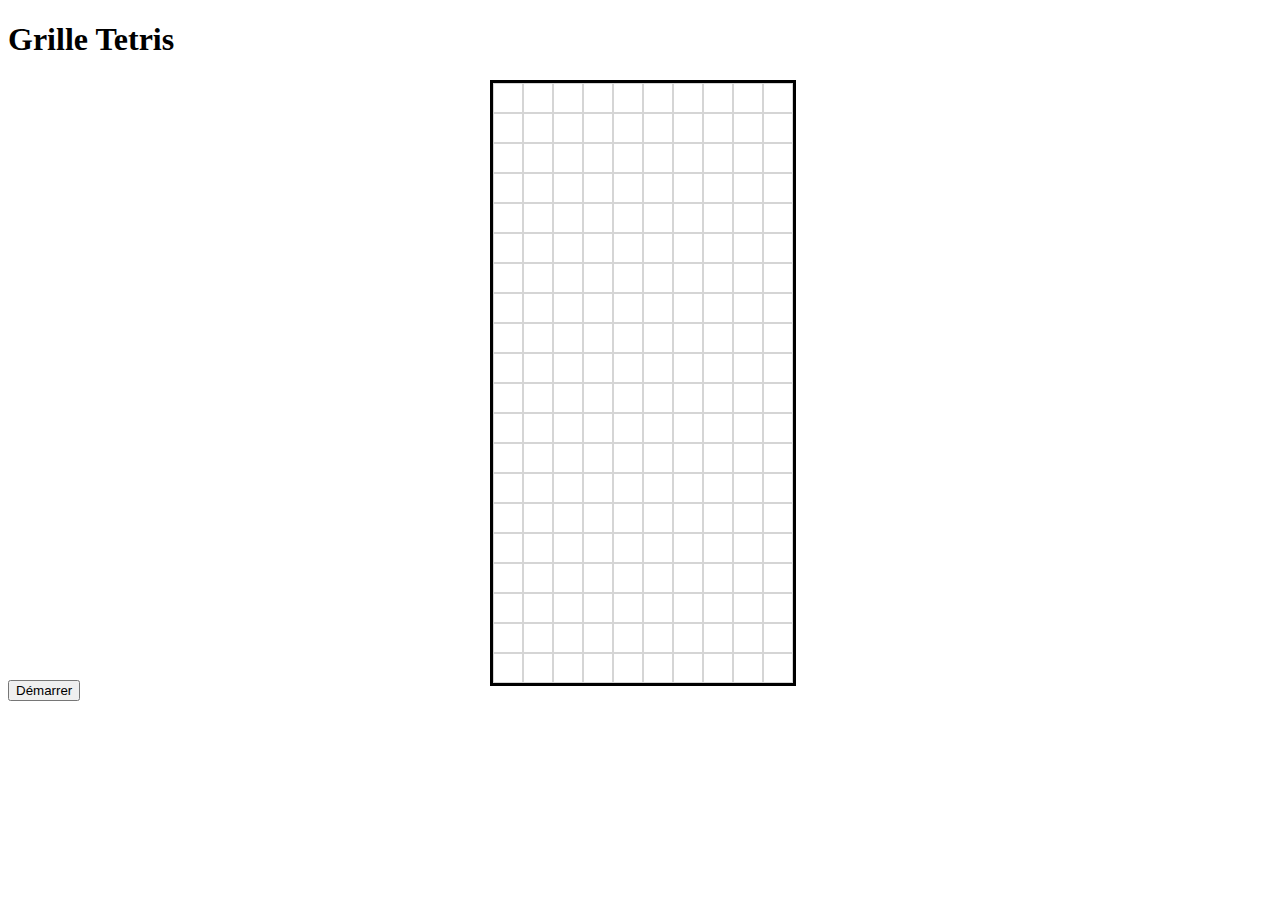
<file: tetris.html>
<!DOCTYPE html>
<html lang="en">
<head>
    <meta charset="UTF-8">
    <meta name="viewport" content="width=device-width, initial-scale=1.0">
    <title>Grille Tetris</title>
    <style>
        .game-container {
            position: relative;
            width: 300px; /* Largeur égale à celle de la grille */
            height: 600px; /* Hauteur égale à celle de la grille */
            margin-left: auto;
            margin-right: auto;
        }
        .grid {
            margin-left: auto;
            margin-right: auto;
            display: grid;
            grid-template-columns: repeat(10, 30px); /* 20 colonnes */ 
            grid-template-rows: repeat(20, 30px); /* 10 lignes */ 
            gap: 0px;
            position: relative;
            width: 300px;
            height: 600px;
            border: 3px solid black;
        }
        .cell {
            box-sizing: border-box;
            width: 30px;
            height: 30px;
            background-color: rgb(255, 255, 255);
            border: 1px solid #d5d5d5;
        }
        .cell.active {
            background-color: #6ef740; /* Couleur de la pièce active */ 
            border: 3px solid #000000;
        }
        .cell.square {
            background-color: red; /* Couleur du carré */
        }

        .cell.t {
            background-color: purple; /* Couleur du T */
        }

        .cell.l {
            background-color: green; /* Couleur du L */
        }
        #gameOverScreen {
            display: none; /* Masqué par défaut */
            position: absolute;
            top: 0;
            left: 0;
            width: 101%;  /* Largeur de la grille */
            height: 101%;
            background-color: rgba(0, 0, 0, 0.5); /* Fond semi-transparent */
            color: white;
            font-size: 36px;
            justify-content: center;
            align-items: center;
            z-index: 1000; /* Assurez-vous qu'il soit au-dessus de la grille */
        }

        #gameOverScreen p {
            margin: 0;
            padding: 20px;
            background-color: rgba(0, 0, 0, 0.8); /* Fond légèrement plus opaque pour le texte */
            border-radius: 10px;
        }
    </style>
</head>
<body>

<h1>Grille Tetris</h1>
<div class="game-container" id="gameContainer">
    <div class="grid" id="grid"></div>
    <div id="gameOverScreen">
        <p>Game Over</p>
    </div>
</div>
<button id="startPauseButton">Démarrer</button>
<script>
    let currentPieceTemplate = null;
    const grid = document.getElementById('grid');
    const rows = 20, cols = 10;
    let currentPiece = null;
    let gameInterval = null;
    const fixedCells = Array(rows * cols).fill(false);
    const startPauseButton = document.getElementById('startPauseButton');
    const gameOverScreen = document.getElementById('gameOverScreen'); // Écran Game Over
    let isOff = true;
    let isPaused = true;    // Variables de contrôle

    function toggleGame() {
        if(isOff){
            spawnPiece();
            gameInterval = setInterval(gameLoop, 500);
            startPauseButton.textContent = "Pause";
            isPaused = false;
            isOff = false;
        }
        else if (isPaused) {
            gameInterval = setInterval(gameLoop, 500);
            startPauseButton.textContent = "Pause";
            isPaused = false;
        } else {
            clearInterval(gameInterval); 
            startPauseButton.textContent = "Démarrer";
            isPaused = true;
        }
    }


    for (let i = 0; i < rows * cols; i++) {
        const cell = document.createElement('div');
        cell.classList.add('cell');
        grid.appendChild(cell);
    }
    const cells = document.querySelectorAll('.cell');

    const pieces = [
        [0, 1, cols, cols + 1], // Carré
        [1, cols, cols + 1, cols + 2], // T
        [0, cols, cols + 1, cols + 2], // L
    ];
    const pieceClasses = ['square', 't', 'l']; // Correspondance entre les pièces et leurs classes CSS

    function drawPiece(piece, remove = false) {
        const pieceClass = pieceClasses[pieces.indexOf(currentPieceTemplate)]; // Obtenez la classe de la pièce actuelle
        piece.forEach(index => {
            if (index >= 0 && index < rows * cols) {
                if (!remove) {
                    cells[index].classList.add('active', pieceClass);
                } else {
                    cells[index].classList.remove('active', pieceClass);
                }
            }
        });
    }


    function movePiece(piece, direction) {
        const newPiece = piece.map(index => index + direction);
        if (newPiece.some(index => 
                index < 0 || 
                index >= rows * cols || 
                (fixedCells[index] && !piece.includes(index)) || 
                (piece.some(i => i % cols === 0) && newPiece.some(i => i % cols === cols - 1)) ||
                (piece.some(i => i % cols === cols - 1) && newPiece.some(i => i % cols === 0)) || isPaused === true)) {
            return piece; // Si collision, conserver l'ancienne position
        }
        drawPiece(piece, true);
        drawPiece(newPiece);
        return newPiece;
    }

    // Fonction pour fixer une pièce
    function fixPiece(piece) {
        piece.forEach(index => {
            if (index >= 0 && index < rows * cols) {
                fixedCells[index] = true;
                cells[index].classList.remove('active');
                cells[index].classList.add('fixed');
            }
        });
    }

    function clearFullLines() {
    for (let row = rows - 1; row >= 0; row--) { // Parcourir les lignes du bas vers le haut
        const startIndex = row * cols;
        const endIndex = startIndex + cols;

        // Vérifier si la ligne est pleine
        const isFull = fixedCells.slice(startIndex, endIndex).every(cell => cell);

        if (isFull) {
            // Supprimer les classes des cellules visuellement
            for (let i = startIndex; i < endIndex; i++) {
                cells[i].className = 'cell'; // Réinitialiser les classes des cellules
                fixedCells[i] = false;
            }

            // Descendre les cellules fixes au-dessus de cette ligne
            for (let i = startIndex - 1; i >= 0; i--) {
                const belowIndex = i + cols;

                if (fixedCells[i]) {
                    // Copier les classes de couleur de la cellule actuelle à la cellule en dessous
                    cells[belowIndex].className = cells[i].className;

                    // Déplacer l'état fixe vers la cellule en dessous
                    fixedCells[belowIndex] = true;

                    // Libérer la cellule actuelle
                    fixedCells[i] = false;
                    cells[i].className = 'cell'; // Réinitialiser les classes
                }
            }

            // Vérifier la même ligne à nouveau car elle a été remplacée par celles du dessus
            row++;
        }
    }
}


    // Initialiser une nouvelle pièce
    function spawnPiece() {
        const randomIndex = Math.floor(Math.random() * pieces.length);
        currentPieceTemplate = pieces[randomIndex];
        currentPiece = currentPieceTemplate.map(index => index + 4);
        drawPiece(currentPiece);
    }

    // Boucle du jeu
    function getFixedCellsMatrix() {
        const matrix = [];
        for (let row = 0; row < rows; row++) {
            const startIndex = row * cols;
            const rowArray = fixedCells.slice(startIndex, startIndex + cols)
                .map(cell => cell ? 1 : 0);
            matrix.push(rowArray);
        }
        return matrix;
    }

    function printFixedCellsMatrix() {
        const matrix = getFixedCellsMatrix();
        matrix.forEach(row => {
            console.log(row.join(' '));  // Afficher chaque ligne avec des espaces entre les valeurs
        });
    }

    function checkGameOver() {
        const firstRowStartIndex = 0;
        const firstRowEndIndex = cols;  // Les indices de la première ligne vont de 0 à 9 (cols - 1)

        // Vérifier si une case de la première ligne est fixée
        for (let i = firstRowStartIndex; i < firstRowEndIndex; i++) {
            if (fixedCells[i]) {
                gameOverScreen.style.display = 'flex';  // Afficher l'écran "Game Over"
                clearInterval(gameInterval);  // Arrêter le jeu
                return true;  // Indiquer que le jeu est terminé
            }
        }
        return false;
    }

    function gameLoop() {
        if (currentPiece) {
            const newPiece = movePiece(currentPiece, cols);

            // Vérifier si la pièce doit être fixée
            if (newPiece === currentPiece || newPiece.some(index => index >= rows * cols || fixedCells[index])) {
                fixPiece(currentPiece);
                clearFullLines();
                printFixedCellsMatrix();  
                if (checkGameOver()) {
                    return;  // Ne pas continuer la boucle si le jeu est terminé
                }
                spawnPiece();
            } else {
                currentPiece = newPiece;
            }
        }
    }



    // Contrôles utilisateur
    document.addEventListener('keydown', (e) => {
        if (!currentPiece) return;
        if (e.key === 'ArrowLeft') currentPiece = movePiece(currentPiece, -1); // Déplacement à gauche
        if (e.key === 'ArrowRight') currentPiece = movePiece(currentPiece, 1); // Déplacement à droite
        if (e.key === 'ArrowDown') currentPiece = movePiece(currentPiece, cols); // Déplacement rapide vers le bas
    });
    startPauseButton.addEventListener('click', toggleGame);
</script>

</body>
</html>
</file>
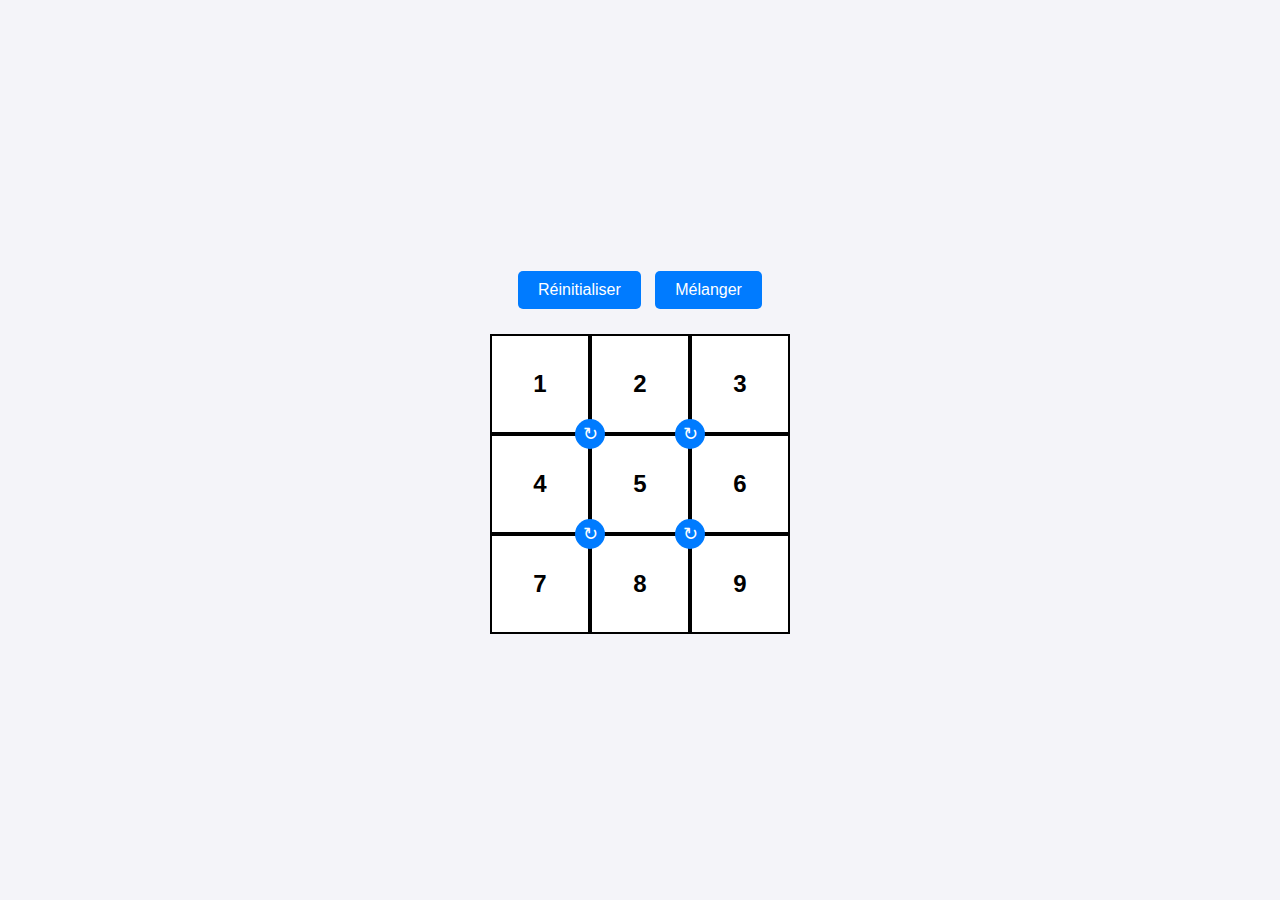
<file: Twiddle.html>
<!DOCTYPE html>
<html lang="en">
<head>
    <meta charset="UTF-8">
    <meta name="viewport" content="width=device-width, initial-scale=1.0">
    <title>Grille 3x3 avec Rotation</title>
    <style>
        body {
            display: flex;
            flex-direction: column;
            justify-content: center;
            align-items: center;
            height: 100vh;
            margin: 0;
            background-color: #f4f4f9;
            font-family: Arial, sans-serif;
        }

        .grid-container {
            display: grid;
            background-color: #943737;
            grid-template-columns: repeat(3, 100px);
            grid-template-rows: repeat(3, 100px);
            gap: 0px;
            position: relative;
        }

        .cell {
            margin: 0px;
            display: flex;
            justify-content: center;
            align-items: center;
            background-color: #ffffff;
            font-size: 24px;
            font-weight: bold;
            user-select: none;
            transition: transform 0.1s;
            border: 2px solid #000;
        }

        .button {
            position: absolute;
            width: 30px;
            height: 30px;
            background-color: #007bff;
            color: #fff;
            border: none;
            border-radius: 50%;
            cursor: pointer;
            display: flex;
            justify-content: center;
            align-items: center;
            font-size: 18px;
        }

        .button:hover {
            background-color: #0056b3;
        }

        .btn-1 { top: 85px; left: 85px; }
        .btn-2 { top: 85px; left: 185px; }
        .btn-3 { top: 185px; left: 85px; }
        .btn-4 { top: 185px; left: 185px; }

        .controls {
            margin-bottom: 20px;
        }

        .controls button {
            margin: 5px;
            padding: 10px 20px;
            font-size: 16px;
            background-color: #007bff;
            color: #fff;
            border: none;
            border-radius: 5px;
            cursor: pointer;
        }

        .controls button:hover {
            background-color: #0056b3;
        }
    </style>
</head>
<body>
    <div class="controls">
        <button onclick="resetGrid()">Réinitialiser</button>
        <button onclick="shuffleGrid()">Mélanger</button>
    </div>

    <div class="grid-container" id="grid-container">
        <!-- Grille 3x3 -->
        <div class="cell" id="cell-1">1</div>
        <div class="cell" id="cell-2">2</div>
        <div class="cell" id="cell-3">3</div>
        <div class="cell" id="cell-4">4</div>
        <div class="cell" id="cell-5">5</div>
        <div class="cell" id="cell-6">6</div>
        <div class="cell" id="cell-7">7</div>
        <div class="cell" id="cell-8">8</div>
        <div class="cell" id="cell-9">9</div>

        <!-- Boutons pour rotation -->
        <button class="button btn-1" onclick="rotate(1)">↻</button>
        <button class="button btn-2" onclick="rotate(2)">↻</button>
        <button class="button btn-3" onclick="rotate(3)">↻</button>
        <button class="button btn-4" onclick="rotate(4)">↻</button>
    </div>

    <script>
        function rotate(buttonId) {
            const cells = {
                1: [1, 2, 4, 5],
                2: [2, 3, 5, 6],
                3: [4, 5, 7, 8],
                4: [5, 6, 8, 9]
            };

            const indices = cells[buttonId];
            const elements = indices.map(index => document.getElementById(`cell-${index}`));

            // Appliquer une rotation visuelle
            elements.forEach(cell => cell.style.transform = "scale(1.1)");

            setTimeout(() => {
                const grid = elements.map(el => el.textContent);

                // Effectuer une rotation horaire sur les 4 cases
                elements[0].textContent = grid[2];
                elements[1].textContent = grid[0];
                elements[2].textContent = grid[3];
                elements[3].textContent = grid[1];

                // Réinitialiser la transformation
                elements.forEach(cell => cell.style.transform = "scale(1)");
            }, 500);
        }

        function resetGrid() {
            const initialValues = ["1", "2", "3", "4", "5", "6", "7", "8", "9"];
            initialValues.forEach((value, index) => {
                document.getElementById(`cell-${index + 1}`).textContent = value;
            });
        }

        function shuffleGrid() {
            const values = ["1", "2", "3", "4", "5", "6", "7", "8", "9"];
            for (let i = values.length - 1; i > 0; i--) {
                const j = Math.floor(Math.random() * (i + 1));
                [values[i], values[j]] = [values[j], values[i]];
            }

            values.forEach((value, index) => {
                document.getElementById(`cell-${index + 1}`).textContent = value;
            });
        }
    </script>
</body>
</html>
</file>
